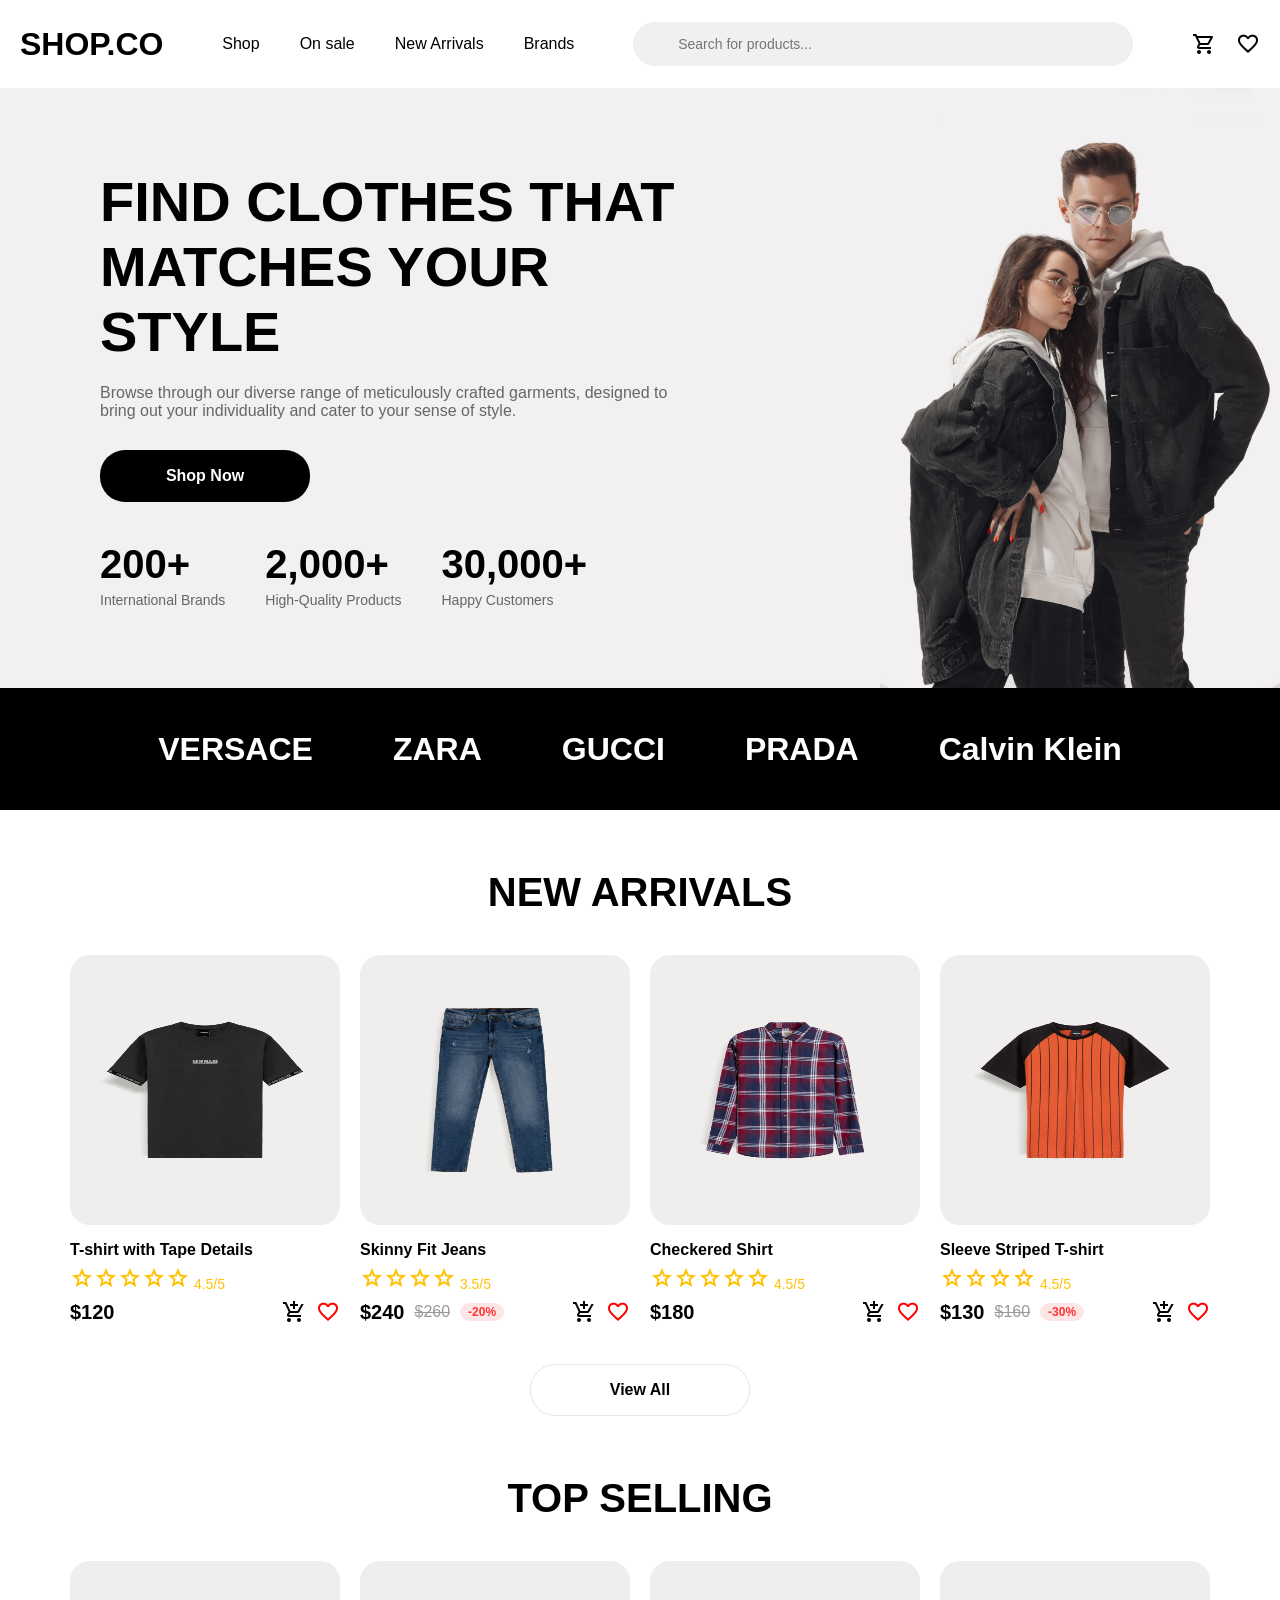
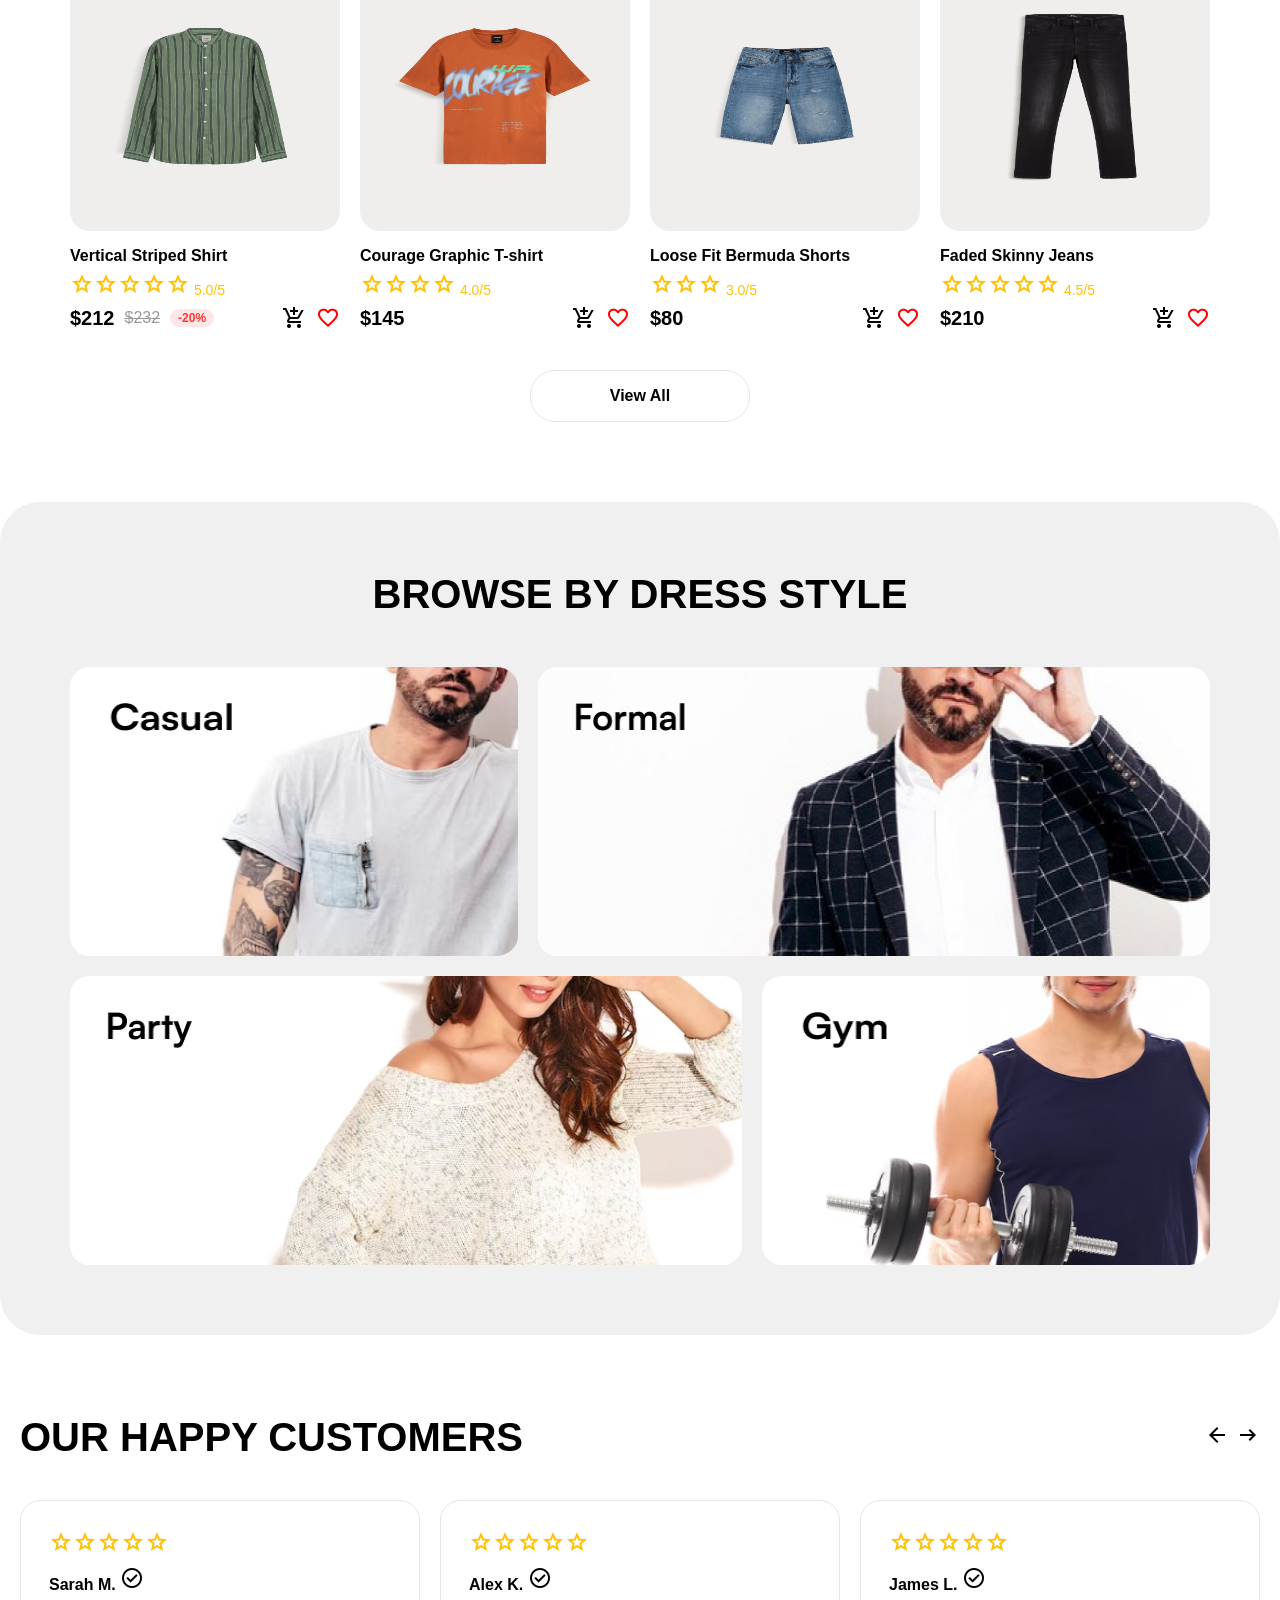
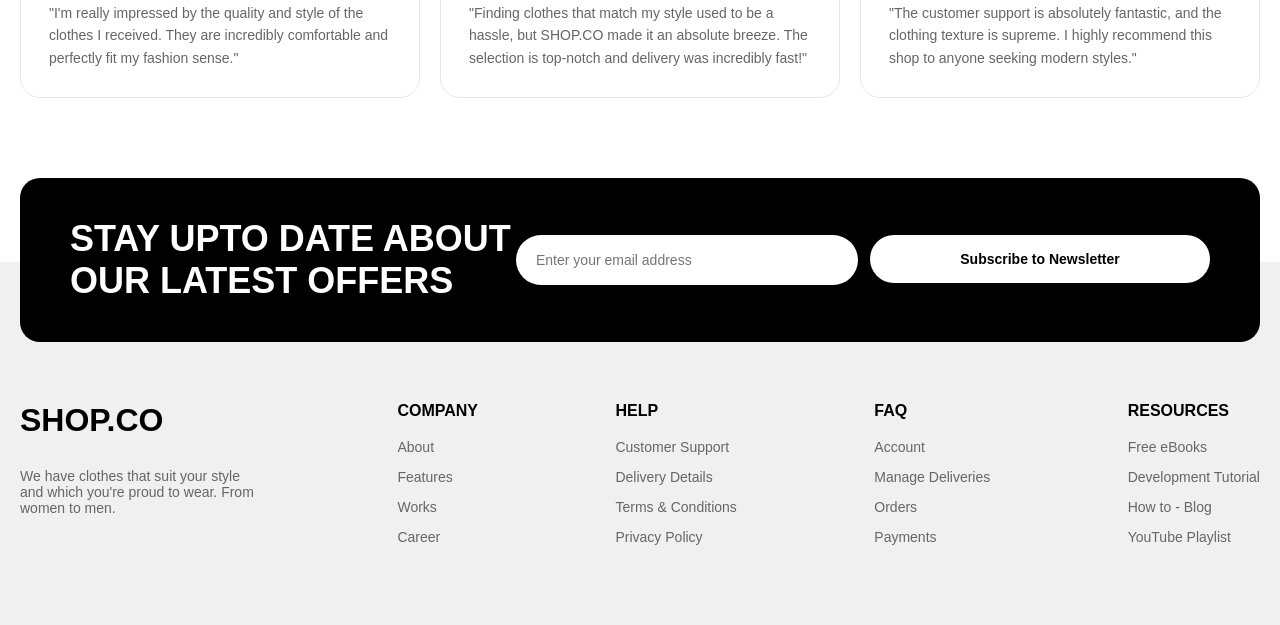
<file: index.html>
<!DOCTYPE html>
<html lang="en">
<head>
    <meta charset="UTF-8">
    <meta name="viewport" content="width=device-width, initial-scale=1.0">
    <title>Document</title>
    <link rel="stylesheet" href="./style.css">
    <link href="https://fonts.googleapis.com/css2?family=Material+Symbols+Outlined" rel="stylesheet" />
</head>
<body>

    <div id="overlay" class="overlay" onclick="closeAll()"></div>

    <div id="cartSidebar" class="sidebar">
        <div class="sidebar-header">
            <h2>Savat</h2>
            <span class="material-symbols-outlined close-btn" onclick="toggleCart()">close</span>
        </div>
        <div id="cartItemsList" class="sidebar-content">
            <p class="empty-msg">Savatingiz hozircha bo'sh.</p>
        </div>
    </div>

    <div id="likeSidebar" class="sidebar">
        <div class="sidebar-header">
            <h2>Saralanganlar</h2>
            <span class="material-symbols-outlined close-btn" onclick="toggleLike()">close</span>
        </div>
        <div id="likeItemsList" class="sidebar-content">
            <p class="empty-msg">Saralanganlar hozircha bo'sh.</p>
        </div>
    </div>

    <nav>
        <h1>SHOP.CO</h1>
        <ul>
            <li>Shop</li>
            <li>On sale</li>
            <li>New Arrivals</li>
            <li>Brands</li>
        </ul>
        <input type="search" placeholder="Search for products...">
        <div class="nav-icons">
            <span class="material-symbols-outlined" onclick="toggleCart()" style="cursor: pointer;">shopping_cart</span>
            <span class="material-symbols-outlined" onclick="toggleLike()" style="cursor: pointer;">favorite</span>
        </div>
    </nav>

    <div class="bigdiv">
        <div class="div1">
            <h1>FIND CLOTHES THAT MATCHES YOUR STYLE</h1>
            <h4>Browse through our diverse range of meticulously crafted garments, designed to bring out your individuality and cater to your sense of style.</h4>
            <button>Shop Now</button>
            <div class="stats">
                <div class="stat-item"><h2>200+</h2><p>International Brands</p></div>
                <div class="stat-item"><h2>2,000+</h2><p>High-Quality Products</p></div>
                <div class="stat-item"><h2>30,000+</h2><p>Happy Customers</p></div>
            </div>
        </div>
        <div class="div2">
            <img src="./img/b26fea69ccfd8aa5825862cdb9604a4fb4930464 (1).jpg" alt="Couple Banner">
        </div>
    </div>

    <div class="div3">
        <h1>VERSACE</h1>
        <h1>ZARA</h1>
        <h1>GUCCI</h1>
        <h1>PRADA</h1>
        <h1>Calvin Klein</h1>
    </div>

    <h1 class="section-title">NEW ARRIVALS</h1>
    <div class="cards">
        <div class="card">
           <a href="./cards/1card.html"> <img src="./img/d40da9a3a7234235e66d6695d9d7098fc3289872 (1).png" alt=""></a> 
            <h2>T-shirt with Tape Details</h2>
            <div class="stars"><span class="material-symbols-outlined">star</span><span class="material-symbols-outlined">star</span><span class="material-symbols-outlined">star</span><span class="material-symbols-outlined">star</span><span class="material-symbols-outlined">star</span> 4.5/5</div>
            <div class="cc">
                <h3>$120</h3>
                <span class="material-symbols-outlined" onclick="addToCart('T-shirt with Tape Details')" style="cursor: pointer; margin-left: auto;">add_shopping_cart</span>
                <span class="material-symbols-outlined" onclick="addToLike('T-shirt with Tape Details')" style="cursor: pointer; color: red;">favorite</span>
            </div>
        </div>
        <div class="card">
           <a href="./cards/1card.html"> <img src="./img/769b9d60ff941dde9bc0e54431b8d8fe3182f5e9.png" alt="Jeans"> </a> 
            <h2>Skinny Fit Jeans</h2>
            <div class="stars"><span class="material-symbols-outlined">star</span><span class="material-symbols-outlined">star</span><span class="material-symbols-outlined">star</span><span class="material-symbols-outlined">star</span> 3.5/5</div>
            <div class="cc">
                <h3>$240</h3><span class="old-price">$260</span><span class="discount">-20%</span>
                <span class="material-symbols-outlined" onclick="addToCart('Skinny Fit Jeans')" style="cursor: pointer; margin-left: auto;">add_shopping_cart</span>
                <span class="material-symbols-outlined" onclick="addToLike('Skinny Fit Jeans')" style="cursor: pointer; color: red;">favorite</span>
            </div>
        </div>
        <div class="card">
            <a href="./cards/1card.html"> <img src="./img/bbf411c25fc84f87eeac1062fbe47f49c192d4f2.png" alt="Shirt"> </a>  
            <h2>Checkered Shirt</h2>
            <div class="stars"><span class="material-symbols-outlined">star</span><span class="material-symbols-outlined">star</span><span class="material-symbols-outlined">star</span><span class="material-symbols-outlined">star</span><span class="material-symbols-outlined">star</span> 4.5/5</div>
            <div class="cc">
                <h3>$180</h3>
                <span class="material-symbols-outlined" onclick="addToCart('Checkered Shirt')" style="cursor: pointer; margin-left: auto;">add_shopping_cart</span>
                <span class="material-symbols-outlined" onclick="addToLike('Checkered Shirt')" style="cursor: pointer; color: red;">favorite</span>
            </div>
        </div>
        <div class="card">
            <a href="./cards/1card.html"> <img src="./img/345742c27cc557f42cf1d489f7cc811856b90e9f.png" alt="Orange shirt"> </a>
            <h2>Sleeve Striped T-shirt</h2>
            <div class="stars"><span class="material-symbols-outlined">star</span><span class="material-symbols-outlined">star</span><span class="material-symbols-outlined">star</span><span class="material-symbols-outlined">star</span> 4.5/5</div>
            <div class="cc">
                <h3>$130</h3><span class="old-price">$160</span><span class="discount">-30%</span>
                <span class="material-symbols-outlined" onclick="addToCart('Sleeve Striped T-shirt')" style="cursor: pointer; margin-left: auto;">add_shopping_cart</span>
                <span class="material-symbols-outlined" onclick="addToLike('Sleeve Striped T-shirt')" style="cursor: pointer; color: red;">favorite</span>
            </div>
        </div>
    </div>
    <button class="view">View All</button>

    <h1 class="section-title">TOP SELLING</h1>
    <div class="cards">
        <div class="card">
           <a href="./cards/1card.html"> <img src="./img/e01f5d3cd9029bd465a4c7158689ab1619693014.png" alt="Striped shirt"> </a> 
            <h2>Vertical Striped Shirt</h2>
            <div class="stars"><span class="material-symbols-outlined">star</span><span class="material-symbols-outlined">star</span><span class="material-symbols-outlined">star</span><span class="material-symbols-outlined">star</span><span class="material-symbols-outlined">star</span> 5.0/5</div>
            <div class="cc">
                <h3>$212</h3><span class="old-price">$232</span><span class="discount">-20%</span>
                <span class="material-symbols-outlined" onclick="addToCart('Vertical Striped Shirt')" style="cursor: pointer; margin-left: auto;">add_shopping_cart</span>
                <span class="material-symbols-outlined" onclick="addToLike('Vertical Striped Shirt')" style="cursor: pointer; color: red;">favorite</span>
            </div>
        </div>
        <div class="card">
          <a href="./cards/1card.html"> <img src="./img/57234b01d5fcac5632cf6823570ca2d1d53d7d73.png" alt="Graphic t-shirt"> </a>  
            <h2>Courage Graphic T-shirt</h2>
            <div class="stars"><span class="material-symbols-outlined">star</span><span class="material-symbols-outlined">star</span><span class="material-symbols-outlined">star</span><span class="material-symbols-outlined">star</span> 4.0/5</div>
            <div class="cc">
                <h3>$145</h3>
                <span class="material-symbols-outlined" onclick="addToCart('Courage Graphic T-shirt')" style="cursor: pointer; margin-left: auto;">add_shopping_cart</span>
                <span class="material-symbols-outlined" onclick="addToLike('Courage Graphic T-shirt')" style="cursor: pointer; color: red;">favorite</span>
            </div>
        </div>
        <div class="card">
           <a href="./cards/1card.html"> <img src="./img/89515d714a66d9ca1401101dee4cc689f8bb5ad2.png" alt="Bermuda shorts"> </a> 
            <h2>Loose Fit Bermuda Shorts</h2>
            <div class="stars"><span class="material-symbols-outlined">star</span><span class="material-symbols-outlined">star</span><span class="material-symbols-outlined">star</span> 3.0/5</div>
            <div class="cc">
                <h3>$80</h3>
                <span class="material-symbols-outlined" onclick="addToCart('Loose Fit Bermuda Shorts')" style="cursor: pointer; margin-left: auto;">add_shopping_cart</span>
                <span class="material-symbols-outlined" onclick="addToLike('Loose Fit Bermuda Shorts')" style="cursor: pointer; color: red;">favorite</span>
            </div>
        </div>
        <div class="card">
           <a href="./cards/1card.html"> <img src="./img/f180c76808e2ff8a46be56aa933f031aed3abe75.png" alt="Faded jeans"> </a> 
            <h2>Faded Skinny Jeans</h2>
            <div class="stars"><span class="material-symbols-outlined">star</span><span class="material-symbols-outlined">star</span><span class="material-symbols-outlined">star</span><span class="material-symbols-outlined">star</span><span class="material-symbols-outlined">star</span> 4.5/5</div>
            <div class="cc">
                <h3>$210</h3>
                <span class="material-symbols-outlined" onclick="addToCart('Faded Skinny Jeans')" style="cursor: pointer; margin-left: auto;">add_shopping_cart</span>
                <span class="material-symbols-outlined" onclick="addToLike('Faded Skinny Jeans')" style="cursor: pointer; color: red;">favorite</span>
            </div>
        </div>
    </div>
    <button class="view">View All</button>

    <div class="dress-style-container">
        <h1>BROWSE BY DRESS STYLE</h1>
        <div class="style-grid">
            <div class="style-box"><img src="./img/Frame 61.png" alt="Casual"></div>
            <div class="style-box"><img src="./img/Frame 62.png" alt="Formal"></div>
        </div>
        <div class="style-grid-reverse">
            <div class="style-box"><img src="./img/Frame 64.png" alt="Party"></div>
            <div class="style-box"><img src="./img/Frame 63.png" alt="Gym"></div>
        </div>
    </div>

    <div class="customers-section">
        <div class="customers-header">
            <h1>OUR HAPPY CUSTOMERS</h1>
            <div class="arrows"><span class="material-symbols-outlined">arrow_back</span> <span class="material-symbols-outlined">arrow_right_alt</span></div>
        </div>
        <div class="customer-grid">
            <div class="customer-card">
                <div class="stars"><span class="material-symbols-outlined">star</span><span class="material-symbols-outlined">star</span><span class="material-symbols-outlined">star</span><span class="material-symbols-outlined">star</span><span class="material-symbols-outlined">star</span></div>
                <h3>Sarah M. <span class="material-symbols-outlined">check_circle</span></h3>
                <p>"I'm really impressed by the quality and style of the clothes I received. They are incredibly comfortable and perfectly fit my fashion sense."</p>
            </div>
            <div class="customer-card">
                <div class="stars"><span class="material-symbols-outlined">star</span><span class="material-symbols-outlined">star</span><span class="material-symbols-outlined">star</span><span class="material-symbols-outlined">star</span><span class="material-symbols-outlined">star</span></div>
                <h3>Alex K. <span class="material-symbols-outlined">check_circle</span></h3>
                <p>"Finding clothes that match my style used to be a hassle, but SHOP.CO made it an absolute breeze. The selection is top-notch and delivery was incredibly fast!"</p>
            </div>
            <div class="customer-card">
                <div class="stars"><span class="material-symbols-outlined">star</span><span class="material-symbols-outlined">star</span><span class="material-symbols-outlined">star</span><span class="material-symbols-outlined">star</span><span class="material-symbols-outlined">star</span></div>
                <h3>James L. <span class="material-symbols-outlined">check_circle</span></h3>
                <p>"The customer support is absolutely fantastic, and the clothing texture is supreme. I highly recommend this shop to anyone seeking modern styles."</p>
            </div>
        </div>
    </div>

    <div class="podpiska">
        <h2>STAY UPTO DATE ABOUT OUR LATEST OFFERS</h2>
        <div class="podpiska-forma">
            <input type="email" placeholder="Enter your email address">
            <button>Subscribe to Newsletter</button>
        </div>
    </div>

    <footer>
        <div class="footer-links">
            <div class="f-col">
                <h2>SHOP.CO</h2>
                <p>We have clothes that suit your style and which you're proud to wear. From women to men.</p>
            </div>
            <div class="f-col"><h3>COMPANY</h3><a href="">About</a><a href="">Features</a><a href="">Works</a><a href="">Career</a></div>
            <div class="f-col"><h3>HELP</h3><a href="">Customer Support</a><a href="">Delivery Details</a><a href="">Terms & Conditions</a><a href="">Privacy Policy</a></div>
            <div class="f-col"><h3>FAQ</h3><a href="">Account</a><a href="">Manage Deliveries</a><a href="">Orders</a><a href="">Payments</a></div>
            <div class="f-col"><h3>RESOURCES</h3><a href="">Free eBooks</a><a href="">Development Tutorial</a><a href="">How to - Blog</a><a href="">YouTube Playlist</a></div>
        </div>
    </footer>

    <script src="./script.js"></script>
</body>
</html>
</file>
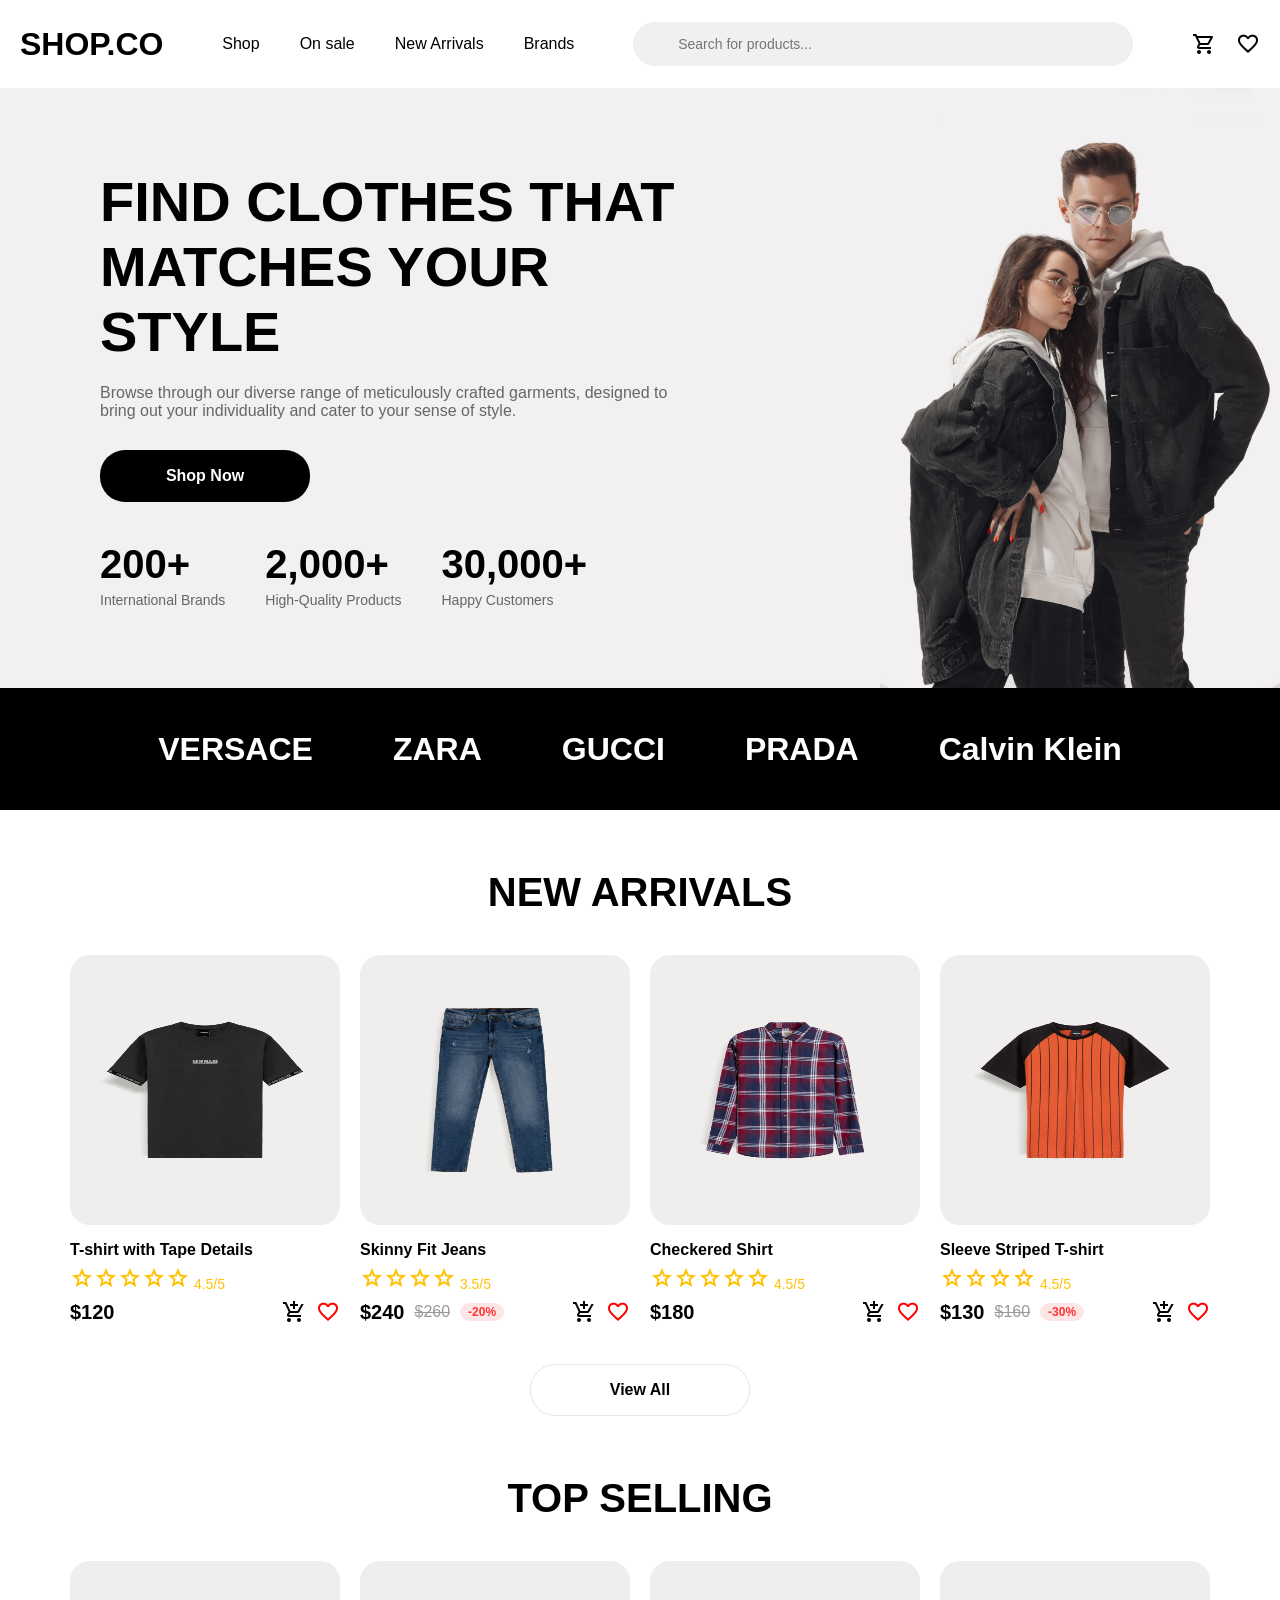
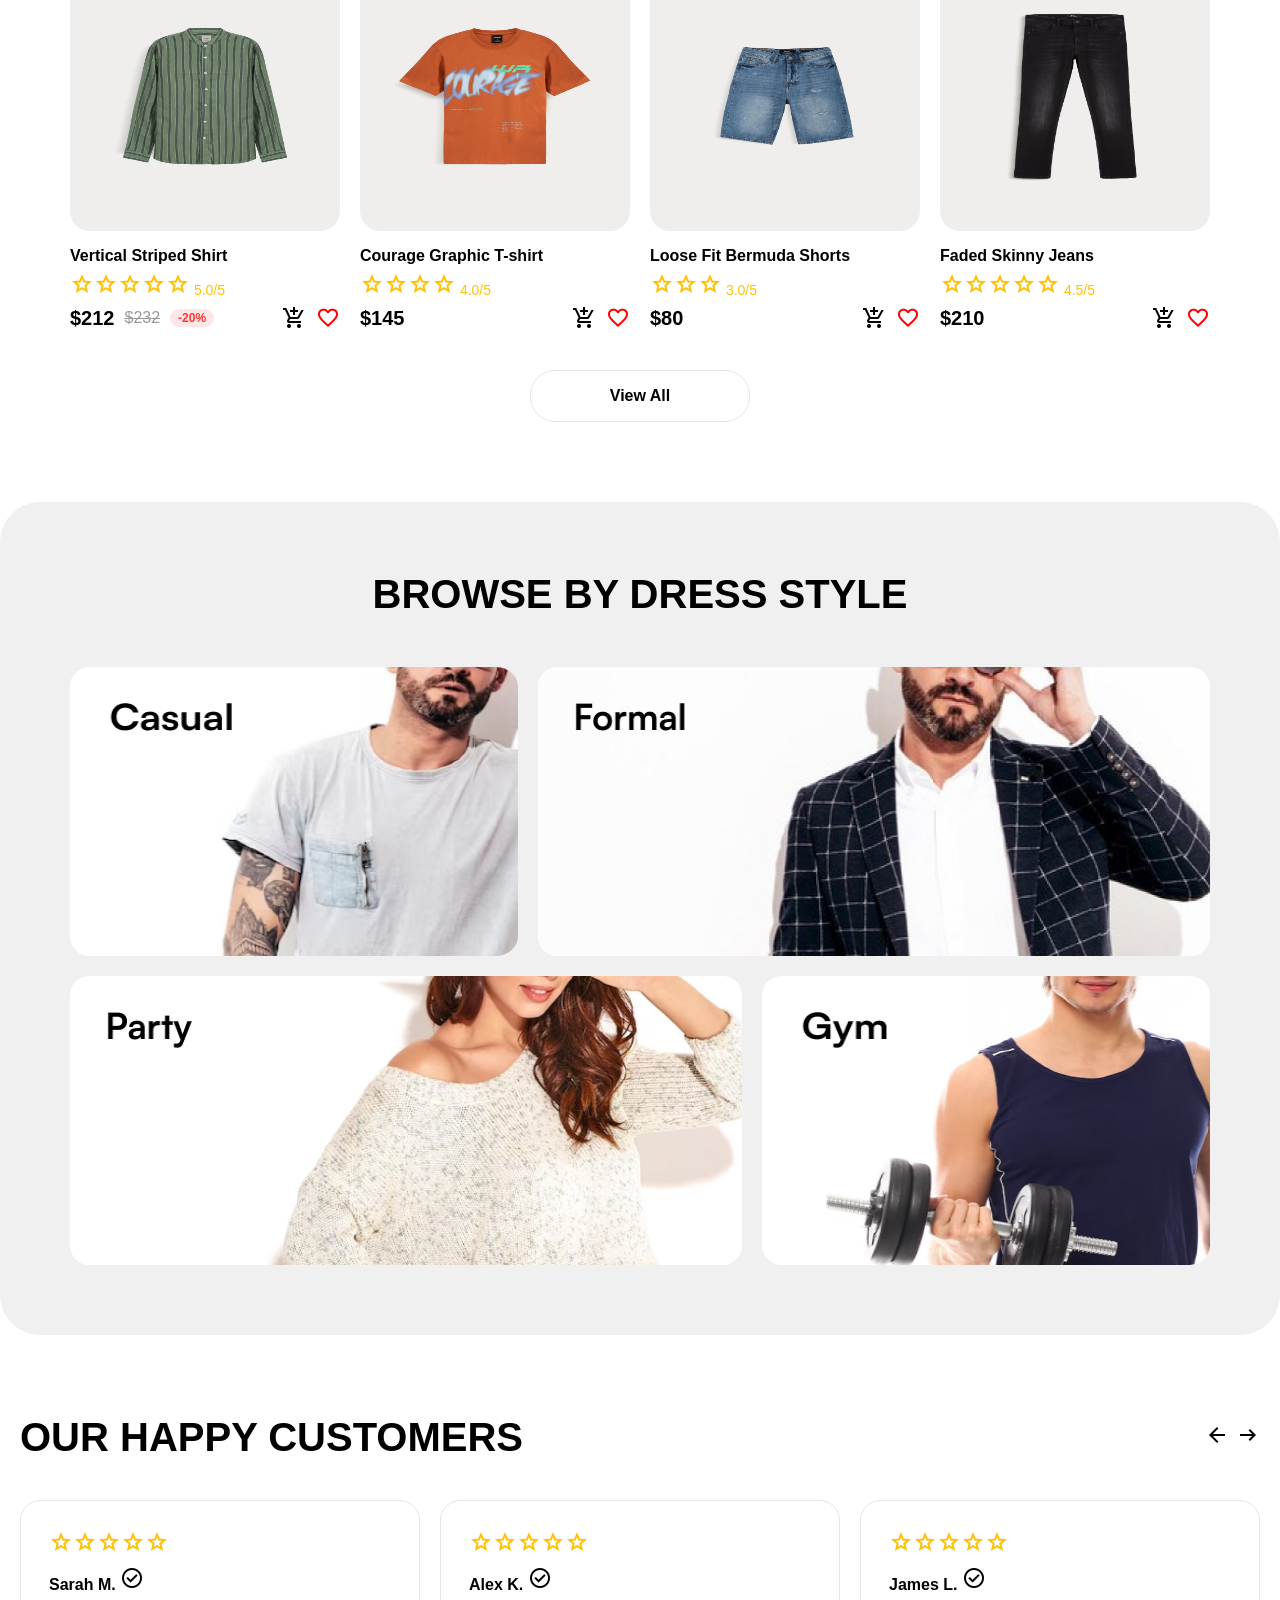
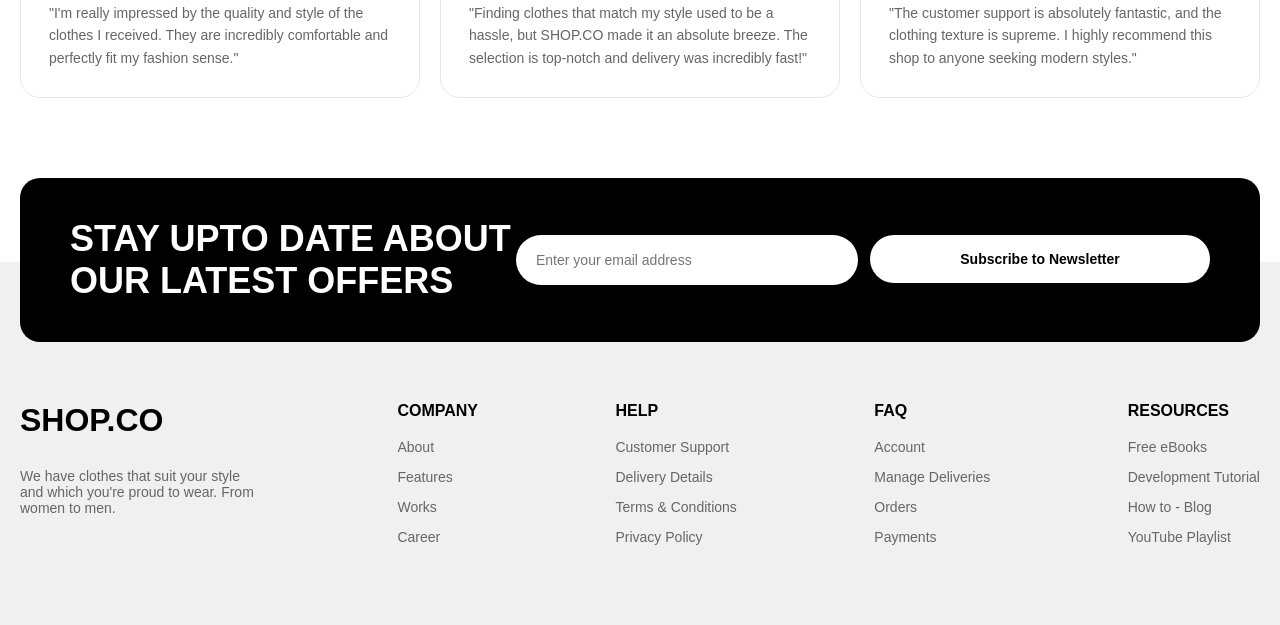
<file: blcktshrt.html>
<!DOCTYPE html>
<html lang="en">
<head>
    <meta charset="UTF-8">
    <meta name="viewport" content="width=device-width, initial-scale=1.0">
    <title>SHOP.CO - Homepage</title>
    <link rel="stylesheet" href="./style.css">
    <link href="https://fonts.googleapis.com/css2?family=Material+Symbols+Outlined" rel="stylesheet" />
</head>
<body>

    <div id="overlay" class="overlay" onclick="closeAll()"></div>

    <div id="cartSidebar" class="sidebar">
        <div class="sidebar-header">
            <h2>Savat</h2>
            <span class="material-symbols-outlined close-btn" onclick="toggleCart()">close</span>
        </div>
        <div id="cartItemsList" class="sidebar-content">
            <p class="empty-msg">Savatingiz hozircha bo'sh.</p>
        </div>
    </div>

    <div id="likeSidebar" class="sidebar">
        <div class="sidebar-header">
            <h2>Saralanganlar</h2>
            <span class="material-symbols-outlined close-btn" onclick="toggleLike()">close</span>
        </div>
        <div id="likeItemsList" class="sidebar-content">
            <p class="empty-msg">Saralanganlar hozircha bo'sh.</p>
        </div>
    </div>

    <nav>
        <h1>SHOP.CO</h1>
        <ul>
            <li>Shop</li>
            <li>On sale</li>
            <li>New Arrivals</li>
            <li>Brands</li>
        </ul>
        <input type="search" placeholder="Search for products...">
        <div class="nav-icons">
            <span class="material-symbols-outlined" onclick="toggleCart()" style="cursor: pointer;">shopping_cart</span>
            <span class="material-symbols-outlined" onclick="toggleLike()" style="cursor: pointer;">favorite</span>
        </div>
    </nav>

    <div class="bigdiv">
        <div class="div1">
            <h1>FIND CLOTHES THAT MATCHES YOUR STYLE</h1>
            <h4>Browse through our diverse range of meticulously crafted garments, designed to bring out your individuality and cater to your sense of style.</h4>
            <button>Shop Now</button>
            <div class="stats">
                <div class="stat-item"><h2>200+</h2><p>International Brands</p></div>
                <div class="stat-item"><h2>2,000+</h2><p>High-Quality Products</p></div>
                <div class="stat-item"><h2>30,000+</h2><p>Happy Customers</p></div>
            </div>
        </div>
        <div class="div2">
            <img src="./img/b26fea69ccfd8aa5825862cdb9604a4fb4930464 (1).jpg" alt="Couple Banner">
        </div>
    </div>

    <div class="div3">
        <h1>VERSACE</h1>
        <h1>ZARA</h1>
        <h1>GUCCI</h1>
        <h1>PRADA</h1>
        <h1>Calvin Klein</h1>
    </div>

    <h1 class="section-title">NEW ARRIVALS</h1>
    <div class="cards">
        <div class="card">
           <a href="./cards/1card.html"> <img src="./img/d40da9a3a7234235e66d6695d9d7098fc3289872 (1).png" alt=""></a> 
            <h2>T-shirt with Tape Details</h2>
            <div class="stars"><span class="material-symbols-outlined">star</span><span class="material-symbols-outlined">star</span><span class="material-symbols-outlined">star</span><span class="material-symbols-outlined">star</span><span class="material-symbols-outlined">star</span> 4.5/5</div>
            <div class="cc">
                <h3>$120</h3>
                <span class="material-symbols-outlined" onclick="addToCart('T-shirt with Tape Details')" style="cursor: pointer; margin-left: auto;">add_shopping_cart</span>
                <span class="material-symbols-outlined" onclick="addToLike('T-shirt with Tape Details')" style="cursor: pointer; color: red;">favorite</span>
            </div>
        </div>
        <div class="card">
           <a href="./cards/1card.html"> <img src="./img/769b9d60ff941dde9bc0e54431b8d8fe3182f5e9.png" alt="Jeans"> </a> 
            <h2>Skinny Fit Jeans</h2>
            <div class="stars"><span class="material-symbols-outlined">star</span><span class="material-symbols-outlined">star</span><span class="material-symbols-outlined">star</span><span class="material-symbols-outlined">star</span> 3.5/5</div>
            <div class="cc">
                <h3>$240</h3><span class="old-price">$260</span><span class="discount">-20%</span>
                <span class="material-symbols-outlined" onclick="addToCart('Skinny Fit Jeans')" style="cursor: pointer; margin-left: auto;">add_shopping_cart</span>
                <span class="material-symbols-outlined" onclick="addToLike('Skinny Fit Jeans')" style="cursor: pointer; color: red;">favorite</span>
            </div>
        </div>
        <div class="card">
            <a href="./cards/1card.html"> <img src="./img/bbf411c25fc84f87eeac1062fbe47f49c192d4f2.png" alt="Shirt"> </a>  
            <h2>Checkered Shirt</h2>
            <div class="stars"><span class="material-symbols-outlined">star</span><span class="material-symbols-outlined">star</span><span class="material-symbols-outlined">star</span><span class="material-symbols-outlined">star</span><span class="material-symbols-outlined">star</span> 4.5/5</div>
            <div class="cc">
                <h3>$180</h3>
                <span class="material-symbols-outlined" onclick="addToCart('Checkered Shirt')" style="cursor: pointer; margin-left: auto;">add_shopping_cart</span>
                <span class="material-symbols-outlined" onclick="addToLike('Checkered Shirt')" style="cursor: pointer; color: red;">favorite</span>
            </div>
        </div>
        <div class="card">
            <a href="./cards/1card.html"> <img src="./img/345742c27cc557f42cf1d489f7cc811856b90e9f.png" alt="Orange shirt"> </a>
            <h2>Sleeve Striped T-shirt</h2>
            <div class="stars"><span class="material-symbols-outlined">star</span><span class="material-symbols-outlined">star</span><span class="material-symbols-outlined">star</span><span class="material-symbols-outlined">star</span> 4.5/5</div>
            <div class="cc">
                <h3>$130</h3><span class="old-price">$160</span><span class="discount">-30%</span>
                <span class="material-symbols-outlined" onclick="addToCart('Sleeve Striped T-shirt')" style="cursor: pointer; margin-left: auto;">add_shopping_cart</span>
                <span class="material-symbols-outlined" onclick="addToLike('Sleeve Striped T-shirt')" style="cursor: pointer; color: red;">favorite</span>
            </div>
        </div>
    </div>
    <button class="view">View All</button>

    <h1 class="section-title">TOP SELLING</h1>
    <div class="cards">
        <div class="card">
           <a href="./cards/1card.html"> <img src="./img/e01f5d3cd9029bd465a4c7158689ab1619693014.png" alt="Striped shirt"> </a> 
            <h2>Vertical Striped Shirt</h2>
            <div class="stars"><span class="material-symbols-outlined">star</span><span class="material-symbols-outlined">star</span><span class="material-symbols-outlined">star</span><span class="material-symbols-outlined">star</span><span class="material-symbols-outlined">star</span> 5.0/5</div>
            <div class="cc">
                <h3>$212</h3><span class="old-price">$232</span><span class="discount">-20%</span>
                <span class="material-symbols-outlined" onclick="addToCart('Vertical Striped Shirt')" style="cursor: pointer; margin-left: auto;">add_shopping_cart</span>
                <span class="material-symbols-outlined" onclick="addToLike('Vertical Striped Shirt')" style="cursor: pointer; color: red;">favorite</span>
            </div>
        </div>
        <div class="card">
          <a href="./cards/1card.html"> <img src="./img/57234b01d5fcac5632cf6823570ca2d1d53d7d73.png" alt="Graphic t-shirt"> </a>  
            <h2>Courage Graphic T-shirt</h2>
            <div class="stars"><span class="material-symbols-outlined">star</span><span class="material-symbols-outlined">star</span><span class="material-symbols-outlined">star</span><span class="material-symbols-outlined">star</span> 4.0/5</div>
            <div class="cc">
                <h3>$145</h3>
                <span class="material-symbols-outlined" onclick="addToCart('Courage Graphic T-shirt')" style="cursor: pointer; margin-left: auto;">add_shopping_cart</span>
                <span class="material-symbols-outlined" onclick="addToLike('Courage Graphic T-shirt')" style="cursor: pointer; color: red;">favorite</span>
            </div>
        </div>
        <div class="card">
           <a href="./cards/1card.html"> <img src="./img/89515d714a66d9ca1401101dee4cc689f8bb5ad2.png" alt="Bermuda shorts"> </a> 
            <h2>Loose Fit Bermuda Shorts</h2>
            <div class="stars"><span class="material-symbols-outlined">star</span><span class="material-symbols-outlined">star</span><span class="material-symbols-outlined">star</span> 3.0/5</div>
            <div class="cc">
                <h3>$80</h3>
                <span class="material-symbols-outlined" onclick="addToCart('Loose Fit Bermuda Shorts')" style="cursor: pointer; margin-left: auto;">add_shopping_cart</span>
                <span class="material-symbols-outlined" onclick="addToLike('Loose Fit Bermuda Shorts')" style="cursor: pointer; color: red;">favorite</span>
            </div>
        </div>
        <div class="card">
           <a href="./cards/1card.html"> <img src="./img/f180c76808e2ff8a46be56aa933f031aed3abe75.png" alt="Faded jeans"> </a> 
            <h2>Faded Skinny Jeans</h2>
            <div class="stars"><span class="material-symbols-outlined">star</span><span class="material-symbols-outlined">star</span><span class="material-symbols-outlined">star</span><span class="material-symbols-outlined">star</span><span class="material-symbols-outlined">star</span> 4.5/5</div>
            <div class="cc">
                <h3>$210</h3>
                <span class="material-symbols-outlined" onclick="addToCart('Faded Skinny Jeans')" style="cursor: pointer; margin-left: auto;">add_shopping_cart</span>
                <span class="material-symbols-outlined" onclick="addToLike('Faded Skinny Jeans')" style="cursor: pointer; color: red;">favorite</span>
            </div>
        </div>
    </div>
    <button class="view">View All</button>

    <div class="dress-style-container">
        <h1>BROWSE BY DRESS STYLE</h1>
        <div class="style-grid">
            <div class="style-box"><img src="./img/Frame 61.png" alt="Casual"></div>
            <div class="style-box"><img src="./img/Frame 62.png" alt="Formal"></div>
        </div>
        <div class="style-grid-reverse">
            <div class="style-box"><img src="./img/Frame 64.png" alt="Party"></div>
            <div class="style-box"><img src="./img/Frame 63.png" alt="Gym"></div>
        </div>
    </div>

    <div class="customers-section">
        <div class="customers-header">
            <h1>OUR HAPPY CUSTOMERS</h1>
            <div class="arrows"><span class="material-symbols-outlined">arrow_back</span> <span class="material-symbols-outlined">arrow_right_alt</span></div>
        </div>
        <div class="customer-grid">
            <div class="customer-card">
                <div class="stars"><span class="material-symbols-outlined">star</span><span class="material-symbols-outlined">star</span><span class="material-symbols-outlined">star</span><span class="material-symbols-outlined">star</span><span class="material-symbols-outlined">star</span></div>
                <h3>Sarah M. <span class="material-symbols-outlined">check_circle</span></h3>
                <p>"I'm really impressed by the quality and style of the clothes I received. They are incredibly comfortable and perfectly fit my fashion sense."</p>
            </div>
            <div class="customer-card">
                <div class="stars"><span class="material-symbols-outlined">star</span><span class="material-symbols-outlined">star</span><span class="material-symbols-outlined">star</span><span class="material-symbols-outlined">star</span><span class="material-symbols-outlined">star</span></div>
                <h3>Alex K. <span class="material-symbols-outlined">check_circle</span></h3>
                <p>"Finding clothes that match my style used to be a hassle, but SHOP.CO made it an absolute breeze. The selection is top-notch and delivery was incredibly fast!"</p>
            </div>
            <div class="customer-card">
                <div class="stars"><span class="material-symbols-outlined">star</span><span class="material-symbols-outlined">star</span><span class="material-symbols-outlined">star</span><span class="material-symbols-outlined">star</span><span class="material-symbols-outlined">star</span></div>
                <h3>James L. <span class="material-symbols-outlined">check_circle</span></h3>
                <p>"The customer support is absolutely fantastic, and the clothing texture is supreme. I highly recommend this shop to anyone seeking modern styles."</p>
            </div>
        </div>
    </div>

    <div class="podpiska">
        <h2>STAY UPTO DATE ABOUT OUR LATEST OFFERS</h2>
        <div class="podpiska-forma">
            <input type="email" placeholder="Enter your email address">
            <button>Subscribe to Newsletter</button>
        </div>
    </div>

    <footer>
        <div class="footer-links">
            <div class="f-col">
                <h2>SHOP.CO</h2>
                <p>We have clothes that suit your style and which you're proud to wear. From women to men.</p>
            </div>
            <div class="f-col"><h3>COMPANY</h3><a href="">About</a><a href="">Features</a><a href="">Works</a><a href="">Career</a></div>
            <div class="f-col"><h3>HELP</h3><a href="">Customer Support</a><a href="">Delivery Details</a><a href="">Terms & Conditions</a><a href="">Privacy Policy</a></div>
            <div class="f-col"><h3>FAQ</h3><a href="">Account</a><a href="">Manage Deliveries</a><a href="">Orders</a><a href="">Payments</a></div>
            <div class="f-col"><h3>RESOURCES</h3><a href="">Free eBooks</a><a href="">Development Tutorial</a><a href="">How to - Blog</a><a href="">YouTube Playlist</a></div>
        </div>
    </footer>

    <script src="./script.js"></script>
</body>
</html>
</file>
<file: style.css>
body {
    font-family: Arial, Helvetica, sans-serif;
    margin: 0;
    padding: 0;
    box-sizing: border-box;
    background-color: white;
}

nav {
    display: flex;
    justify-content: space-between;
    align-items: center;
    max-width: 1240px;
    height: 48px;
    margin: 20px auto;
    padding: 0 20px;
}
nav h1 {
    font-size: 32px;
    font-weight: bold;
    margin: 0;
}
nav ul {
    display: flex;
    gap: 40px;
    list-style: none;
    font-size: 16px;
    font-weight: normal;
    margin: 0;
    padding: 0;
}
nav input {
    width: 500px;
    height: 44px;
    border-radius: 60px;
    border: none;
    background-color: #f0f0f0;
    padding-left: 45px;
    font-size: 14px;
}
.nav-icons {
    display: flex;
    gap: 20px;
    font-size: 22px;
}


.bigdiv {
    display: flex;
    justify-content: space-between;
    align-items: center;
    background-color: #f2f0f1;
    width: 100%;
    height: 600px;
}
.div1 {
    max-width: 600px;
    padding-left: 100px;
}
.div1 h1 {
    font-size: 56px;
    font-weight: bold;
    margin: 0 0 20px 0;
}
.div1 h4 {
    font-size: 16px;
    font-weight: normal;
    color: #666;
    margin: 0 0 30px 0;
}
.div1 button {
    width: 210px;
    height: 52px;
    border-radius: 25px;
    border: none;
    background-color: black;
    color: white;
    font-size: 16px;
    font-weight: bold;
    cursor: pointer;
    margin-bottom: 40px;
}
.stats {
    display: flex;
    gap: 40px;
}
.stat-item h2 {
    font-size: 40px;
    margin: 0;
    font-weight: bold;
}
.stat-item p {
    font-size: 14px;
    color: #666;
    margin: 5px 0 0 0;
}
.div2 {
    height: 100%;
    display: flex;
    align-items: flex-end;
}
.div2 img {
    height: 100%;
}


.div3 {
    display: flex;
    background-color: black;
    height: 122px;
    color: white;
    gap: 80px;
    align-items: center;
    justify-content: center;
}
.div3 h1 {
    font-size: 32px;
    font-weight: bold;
}


.section-title {
    text-align: center;
    font-size: 40px;
    font-weight: bold;
    margin: 60px 0 40px 0;
}
.cards {
    display: flex;
    justify-content: center;
    gap: 20px;
    max-width: 1240px;
    margin: 0 auto;
    padding: 0 20px;
}
.card {
    width: 270px;
}
.card img {
    width: 270px;
    height: 270px;
    border-radius: 20px;
    background-color: #f0f0f0;
}
.card h2 {
    font-size: 16px;
    font-weight: bold;
    margin: 12px 0 6px 0;
}
.stars {
    color: #ffc107;
    font-size: 14px;
    margin-bottom: 8px;
}
.cc {
    display: flex;
    align-items: center;
    gap: 10px;
}
.cc h3 {
    font-size: 20px;
    margin: 0;
    font-weight: bold;
}
.old-price {
    font-size: 16px;
    color: #999;
    text-decoration: line-through;
}
.discount {
    background-color: #ffe6e6;
    color: #ff3333;
    padding: 2px 8px;
    border-radius: 10px;
    font-size: 12px;
    font-weight: bold;
}

.view {
    display: block;
    width: 220px;
    height: 52px;
    border-radius: 25px;
    border: 1px solid #e6e6e6;
    background-color: white;
    color: black;
    font-size: 16px;
    font-weight: bold;
    margin: 40px auto 60px auto;
    cursor: pointer;
}
.view:hover {
    background-color: #f5f5f5;
}


.dress-style-container {
    background-color: #f0f0f0;
    max-width: 1140px;
    margin: 80px auto;
    border-radius: 40px;
    padding: 70px;
}
.dress-style-container h1 {
    text-align: center;
    font-size: 40px;
    font-weight: bold;
    margin-top: 0;
    margin-bottom: 50px;
}
.style-grid {
    display: grid;
    grid-template-columns: 4fr 6fr;
    gap: 20px;
    margin-bottom: 20px;
}
.style-grid-reverse {
    display: grid;
    grid-template-columns: 6fr 4fr;
    gap: 20px;
}
.style-box {
    position: relative;
    height: 289px;
    border-radius: 20px;
    background-color: white;
}
.style-box img {
    width: 100%;
    height: 100%;
}
.style-box h2 {
    position: absolute;
    top: 25px;
    left: 36px;
    margin: 0;
    font-size: 32px;
    font-weight: bold;
    color: black;
}


.customers-section {
    max-width: 1240px;
    margin: 80px auto;
    padding: 0 20px;
}
.customers-header {
    display: flex;
    justify-content: space-between;
    align-items: center;
    margin-bottom: 40px;
}
.customers-header h1 {
    font-size: 40px;
    font-weight: bold;
    margin: 0;
}
.arrows {
    font-size: 24px;
    cursor: pointer;
}
.customer-grid {
    display: flex;
    gap: 20px;
}
.customer-card {
    flex: 1;
    border: 1px solid #e6e6e6;
    border-radius: 20px;
    padding: 28px;
    background-color: white;
}
.customer-card h3 {
    font-size: 16px;
    font-weight: bold;
    margin: 10px 0 8px 0;
}
.customer-card p {
    font-size: 14px;
    color: #666;
    line-height: 1.6;
    margin: 0;
}


.podpiska {
    background-color: black;
    color: white;
    max-width: 1140px;
    margin: 0 auto -80px auto;
    padding: 40px 50px;
    border-radius: 20px;
    display: flex;
    justify-content: space-between;
    align-items: center;
    position: relative;
}
.podpiska h2 {
    font-size: 36px;
    width: 550px;
    margin: 0;
    font-weight: bold;
}
.podpiska-forma {
    display: flex;
    gap: 12px;
}
.podpiska-forma input {
    width: 320px;
    height: 48px;
    border-radius: 25px;
    border: none;
    padding-left: 20px;
    font-size: 14px;
}
.podpiska-forma button {
    width: 340px;
    height: 48px;
    border-radius: 25px;
    border: none;
    background-color: white;
    color: black;
    font-weight: bold;
    cursor: pointer;
    font-size: 14px;
}


footer {
    background-color: #f0f0f0;
    padding: 140px 20px 80px 20px;
}
.footer-links {
    display: flex;
    justify-content: space-between;
    max-width: 1240px;
    margin: 0 auto;
}
.f-col {
    display: flex;
    flex-direction: column;
    gap: 14px;
}
.f-col h2 {
    font-size: 32px;
    margin: 0;
}
.f-col h3 { 
    font-size: 16px;
    margin: 0 0 5px 0;
}
.f-col p {
    font-size: 14px;
    color: #666;
    width: 240px;
    margin: 15px 0 0 0;
}
.f-col a {
    font-size: 14px;
    color: #666;
    text-decoration: none;
}


.sidebar {
    position: fixed;
    top: 0;
    right: -400px;
    width: 360px;
    height: 100%;
    background-color: white;
    box-shadow: -4px 0 20px rgba(0,0,0,0.15);
    display: flex;
    flex-direction: column;
}
.sidebar.active {
    right: 0;
}
.sidebar-header {
    display: flex;
    justify-content: space-between;
    align-items: center;
    padding: 20px 24px;
    border-bottom: 1px solid #e6e6e6;
}
.sidebar-header h2 {
    margin: 0;
    font-size: 20px;
    font-weight: bold;
}
.close-btn {
    cursor: pointer;
    font-size: 24px;
    color: #555;
}
.close-btn:hover {
    color: black;
}
.sidebar-content {
    flex: 1;
    padding: 16px;
}
.sidebar-item {
    padding: 12px 16px;
    border: 1px solid #e6e6e6;
    border-radius: 10px;
    margin-bottom: 10px;
    font-size: 15px;
    background: #fafafa;
}
.empty-msg {
    color: #999;
    text-align: center;
    margin-top: 40px;
    font-size: 14px;
}
.overlay {
    display: none;
    position: fixed;
    top: 0; left: 0;
    width: 100%; height: 100%;
    background: rgba(0,0,0,0.3);

}
.overlay.active {
    display: block;
}

@media (max-width: 1024px) {
    nav {
        padding: 0 16px;
    }
    nav input {
        width: 300px;
    }
    .bigdiv {
        height: auto;
        flex-direction: column-reverse;
        padding-bottom: 40px;
    }
    .div1 {
        padding: 40px 24px;
        max-width: 100%;
        text-align: center;
    }
    .div1 h1 {
        font-size: 36px;
    }
    .div2 img {
        width: 100%;
        height: 320px;
    }
    .div2 {
        width: 100%;
    }
    .stats {
        justify-content: center;
        gap: 24px;
    }
    .cards {
        flex-wrap: wrap;
        gap: 16px;
    }
    .card {
        width: 220px;
    }
    .card img {
        width: 220px;
        height: 220px;
    }
    .dress-style-container {
        padding: 40px 24px;
        margin: 40px 16px;
    }
    .style-grid, .style-grid-reverse {
        grid-template-columns: 1fr 1fr;
    }
    .customers-section {
        padding: 0 16px;
    }
    .customer-grid {
        flex-wrap: wrap;
    }
    .customer-card {
        flex: 1 1 calc(50% - 10px);
    }
    .podpiska {
        flex-direction: column;
        gap: 24px;
        text-align: center;
        padding: 40px 24px;
    }
    .podpiska h2 {
        width: 100%;
        font-size: 28px;
    }
    .footer-links {
        flex-wrap: wrap;
        gap: 32px;
    }
}


@media (max-width: 767px) {
    nav {
        flex-wrap: wrap;
        height: auto;
        gap: 10px;
        padding: 12px 16px;
        margin: 0;
    }
    nav ul {
        display: none;
    }
    nav input {
        width: 100%;
        order: 3;
    }
    nav h1 {
        font-size: 24px;
    }
    .nav-icons {
        font-size: 20px;
        gap: 14px;
    }
    .bigdiv {
        flex-direction: column-reverse;
        height: auto;
    }
    .div1 {
        padding: 24px 16px 40px 16px;
        text-align: center;
    }
    .div1 h1 {
        font-size: 28px;
    }
    .div1 h4 {
        font-size: 14px;
    }
    .div1 button {
        width: 100%;
    }
    .div2 {
        width: 100%;
    }
    .div2 img {
        width: 100%;
        height: 260px;
        object-fit: cover;
    }
    .stats {
        flex-direction: column;
        gap: 12px;
        align-items: center;
    }
    .stat-item h2 {
        font-size: 28px;
    }
    .div3 {
        gap: 20px;
        flex-wrap: wrap;
        height: auto;
        padding: 20px;
    }
    .div3 h1 {
        font-size: 18px;
    }
    .section-title {
        font-size: 28px;
        margin: 40px 0 24px 0;
    }
    .cards {
        flex-direction: column;
        align-items: center;
        gap: 16px;
    }
    .card {
        width: 100%;
        max-width: 340px;
    }
    .card img {
        width: 100%;
        height: 280px;
    }
    .dress-style-container {
        padding: 32px 16px;
        margin: 24px 12px;
        border-radius: 20px;
    }
    .dress-style-container h1 {
        font-size: 26px;
        margin-bottom: 24px;
    }
    .style-grid, .style-grid-reverse {
        grid-template-columns: 1fr;
    }
    .style-box {
        height: 200px;
    }
    .customers-section {
        margin: 40px auto;
        padding: 0 16px;
    }
    .customers-header h1 {
        font-size: 26px;
    }
    .customer-grid {
        flex-direction: column;
    }
    .podpiska {
        flex-direction: column;
        text-align: center;
        padding: 32px 16px;
        gap: 20px;
        margin: 0 12px -60px 12px;
        border-radius: 16px;
    }
    .podpiska h2 {
        width: 100%;
        font-size: 22px;
    }
    .podpiska-forma input,
    .podpiska-forma button {
        width: 100%;
    }
    footer {
        padding: 100px 16px 60px 16px;
    }
    .footer-links {
        flex-direction: column;
        gap: 28px;
    }
    .sidebar {
        width: 100%;
        right: -100%;
    }
}
</file>
